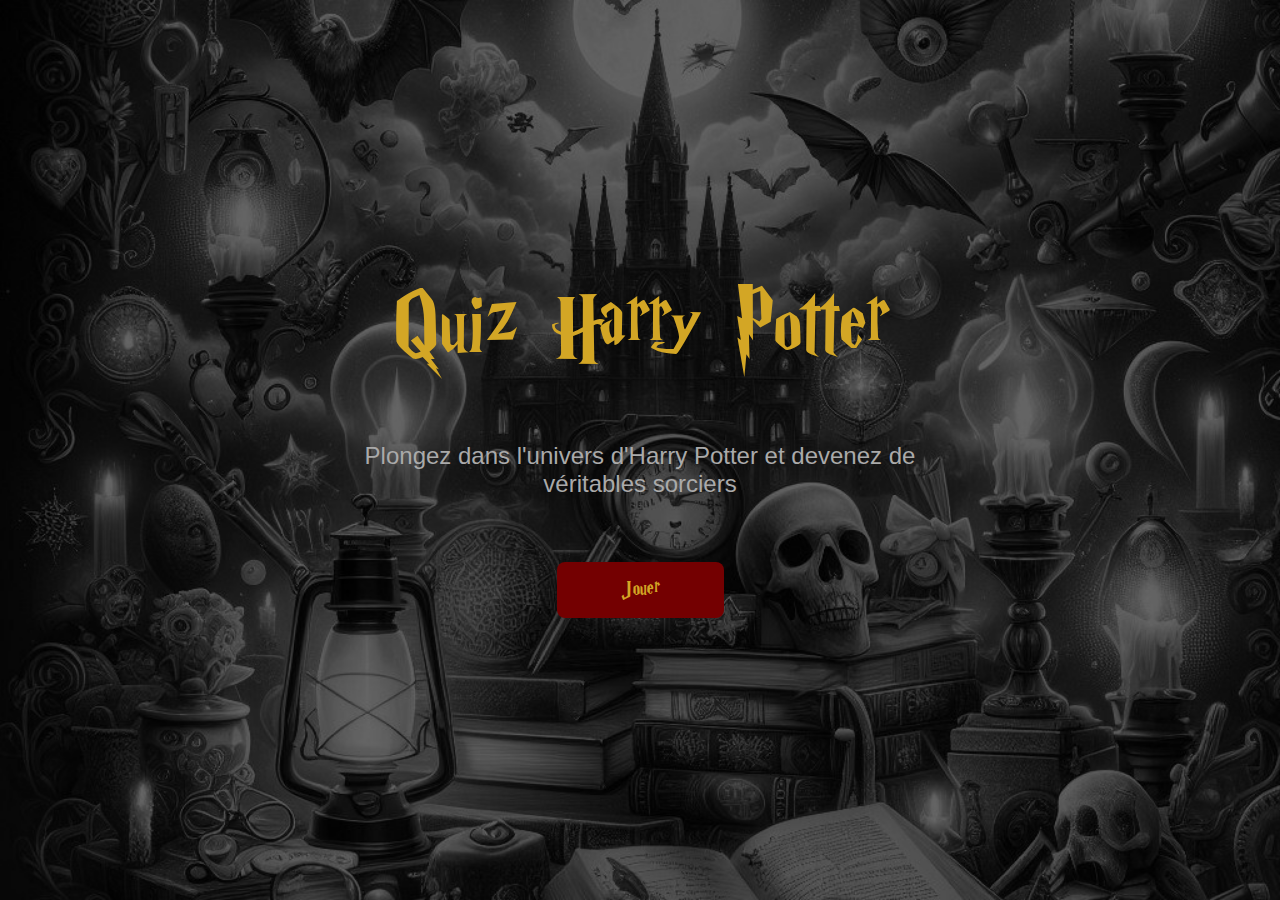
<file: index.html>
<!DOCTYPE html>
<html lang="en">
  <head>
    <meta charset="UTF-8" >
    <meta name="viewport" content="width=device-width, initial-scale=1.0" >
    <title>Quizz Harry Potter</title>
    <link rel="stylesheet" href="./style/index.css" >
  </head>
  <body>
    <div class="container-home">
      <h1>Quiz Harry Potter</h1>
      <p class="subtitle">
        Plongez dans l'univers d'Harry Potter et devenez de véritables sorciers
      </p>
      <button class="button playButton">Jouer</button>
    </div>
    <div class="container-quiz" style="display: none">
      <header>
        <div class="header-cta">
          <a class="exit" href="./index.html">X</a>
          <button class="next">next</button>
        </div>
        <p>Question 1/20</p>
        <div class="progress-bar">
          <div class="upper-bar"></div>
        </div>
      </header>
      <main>
        <h1 class="mainQuestion">
          Comment s'apelle la femme de Harry Potter a la fin de la serie ?
        </h1>
        <div class="img-container">
        </div>
        <div class="response">
          <button class="answer Gryffondor">Ginny</button>
          <button class="answer Serpentard">Hermione</button>
          <button class="answer Serdaigle">Luna</button>
          <button class="answer Pouffsouffle">Lavande</button>
        </div>
      </main>
    </div>
    <div class="container-score" style="display: none">
      <div>
        <h1>Ton score</h1>
        <h2 class="final-score">10/10</h2>
        <p class="final-msg">
          Bravo, tu es un véritable sorcier ! <br >
          L'univers de Harry Potter ne semble pas avoir de secrets pour toi.
          <br >
          Vérifie ton courrier, ta lettre d'admission ne saurait tarder.
        </p>
        <img class="final-img"
          src="./assets/Images/result.gif"
          alt="10 points pour gryffondor! Public en joie "
        >
      </div>
      <button class="button resultBtn">Menu</button>
    </div>
    <script type="module" src="./index.js"></script>
  </body>
</html>
</file>
<file: style/index.css>
@import url(boilerplate.css);
@import url(quiz.css);
@import url(result.css);
@import url(style.css);
</file>
